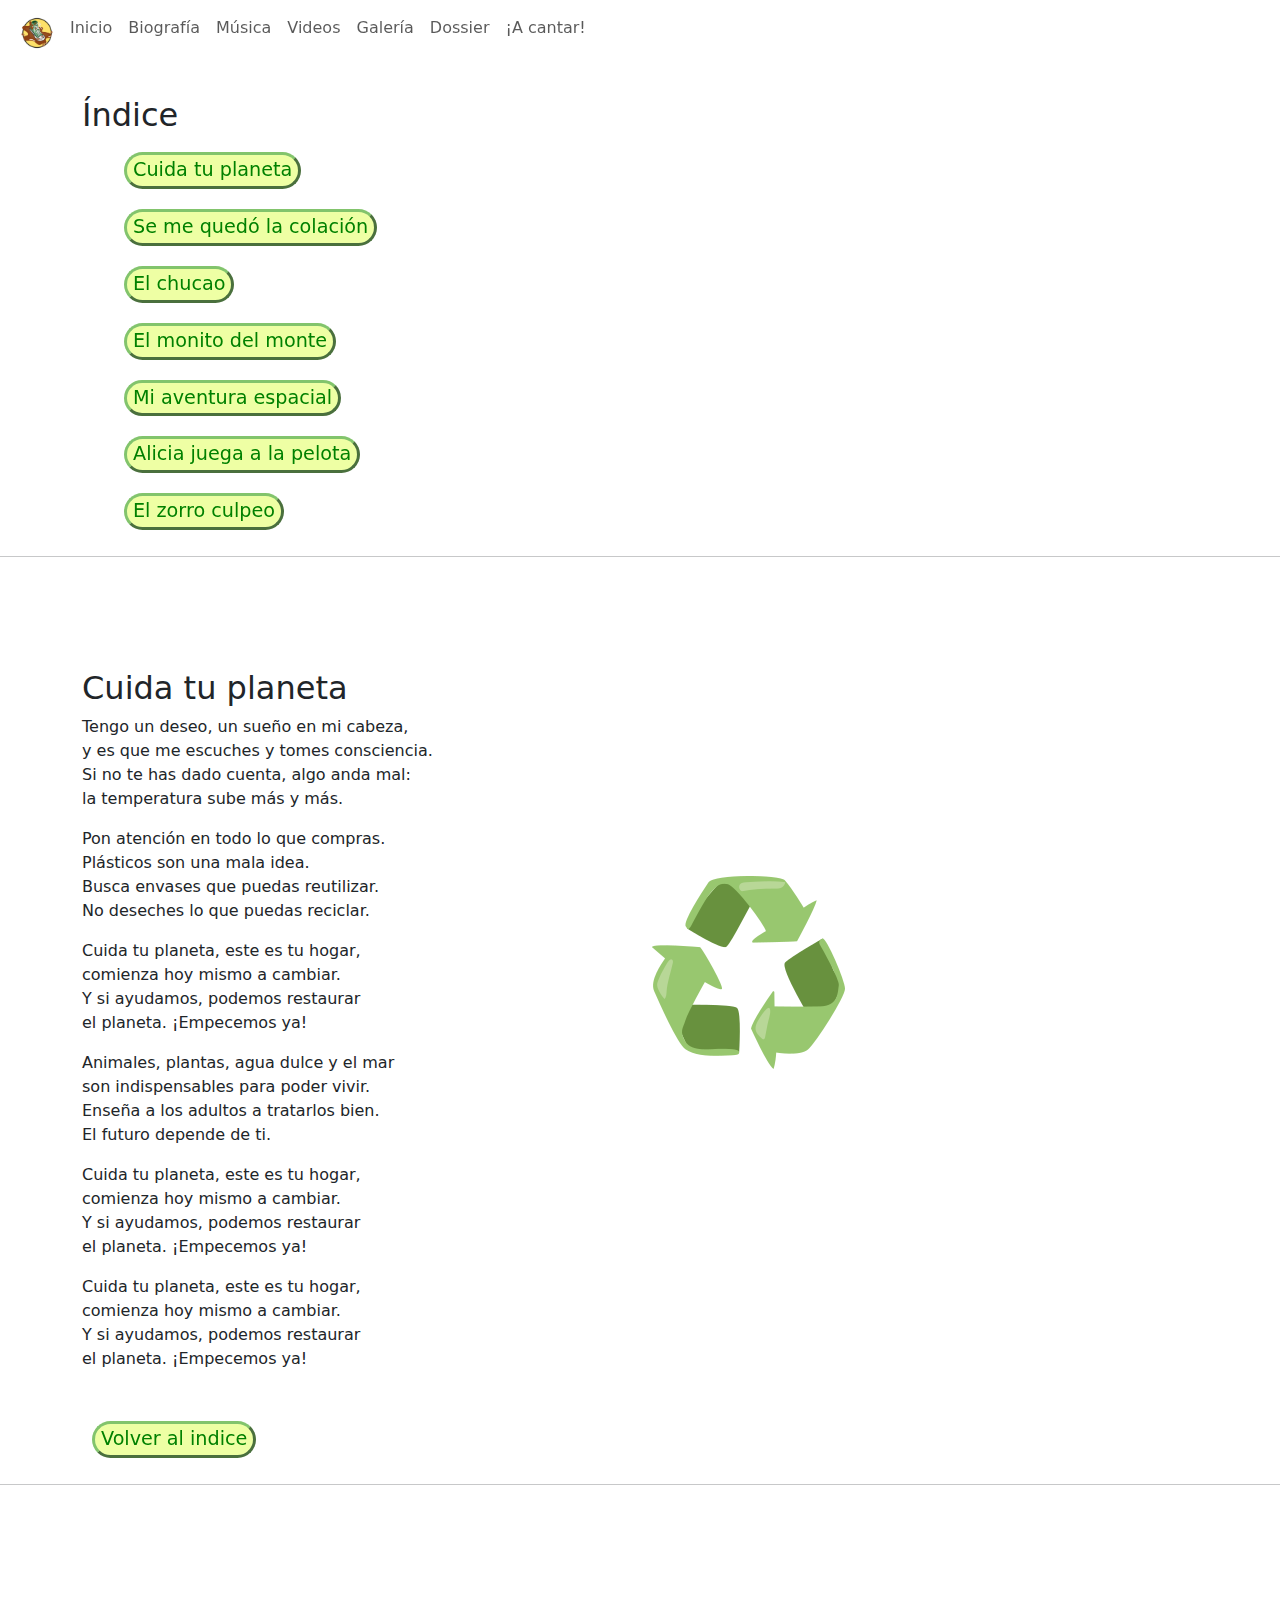
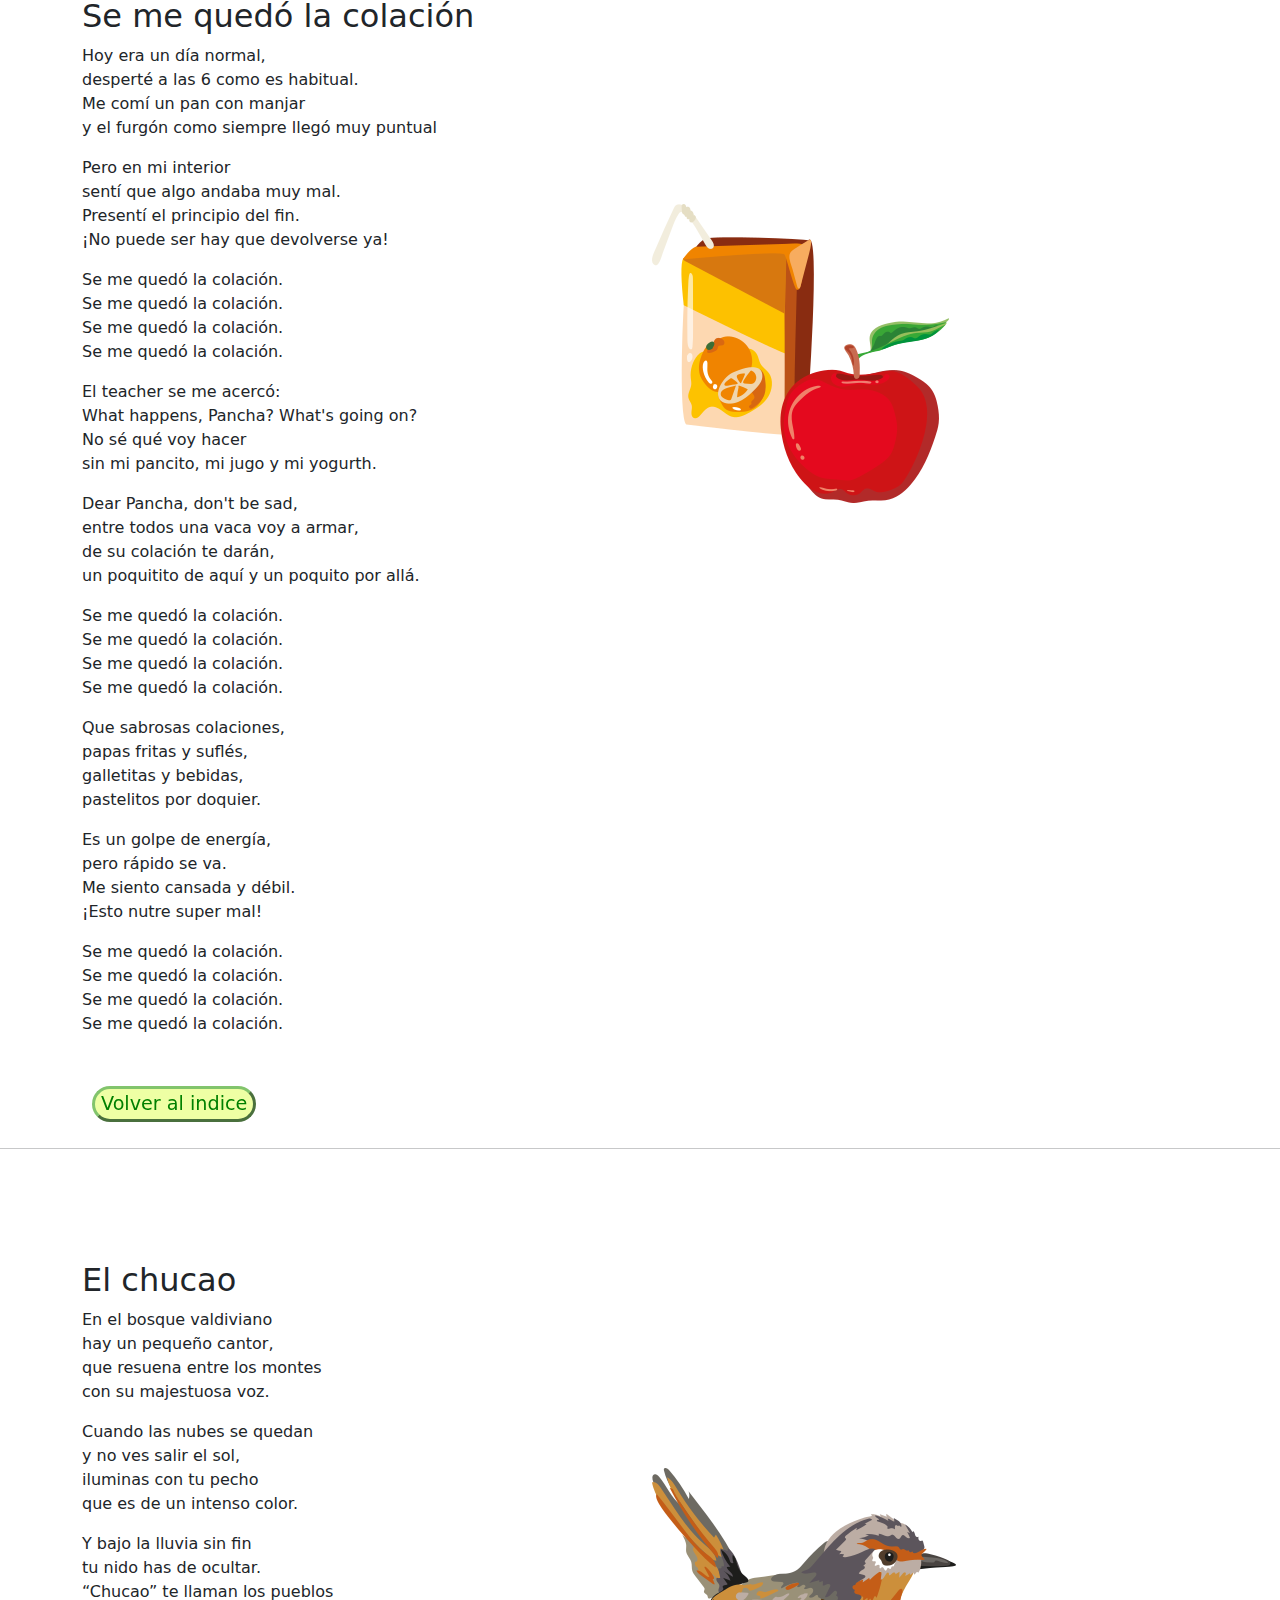
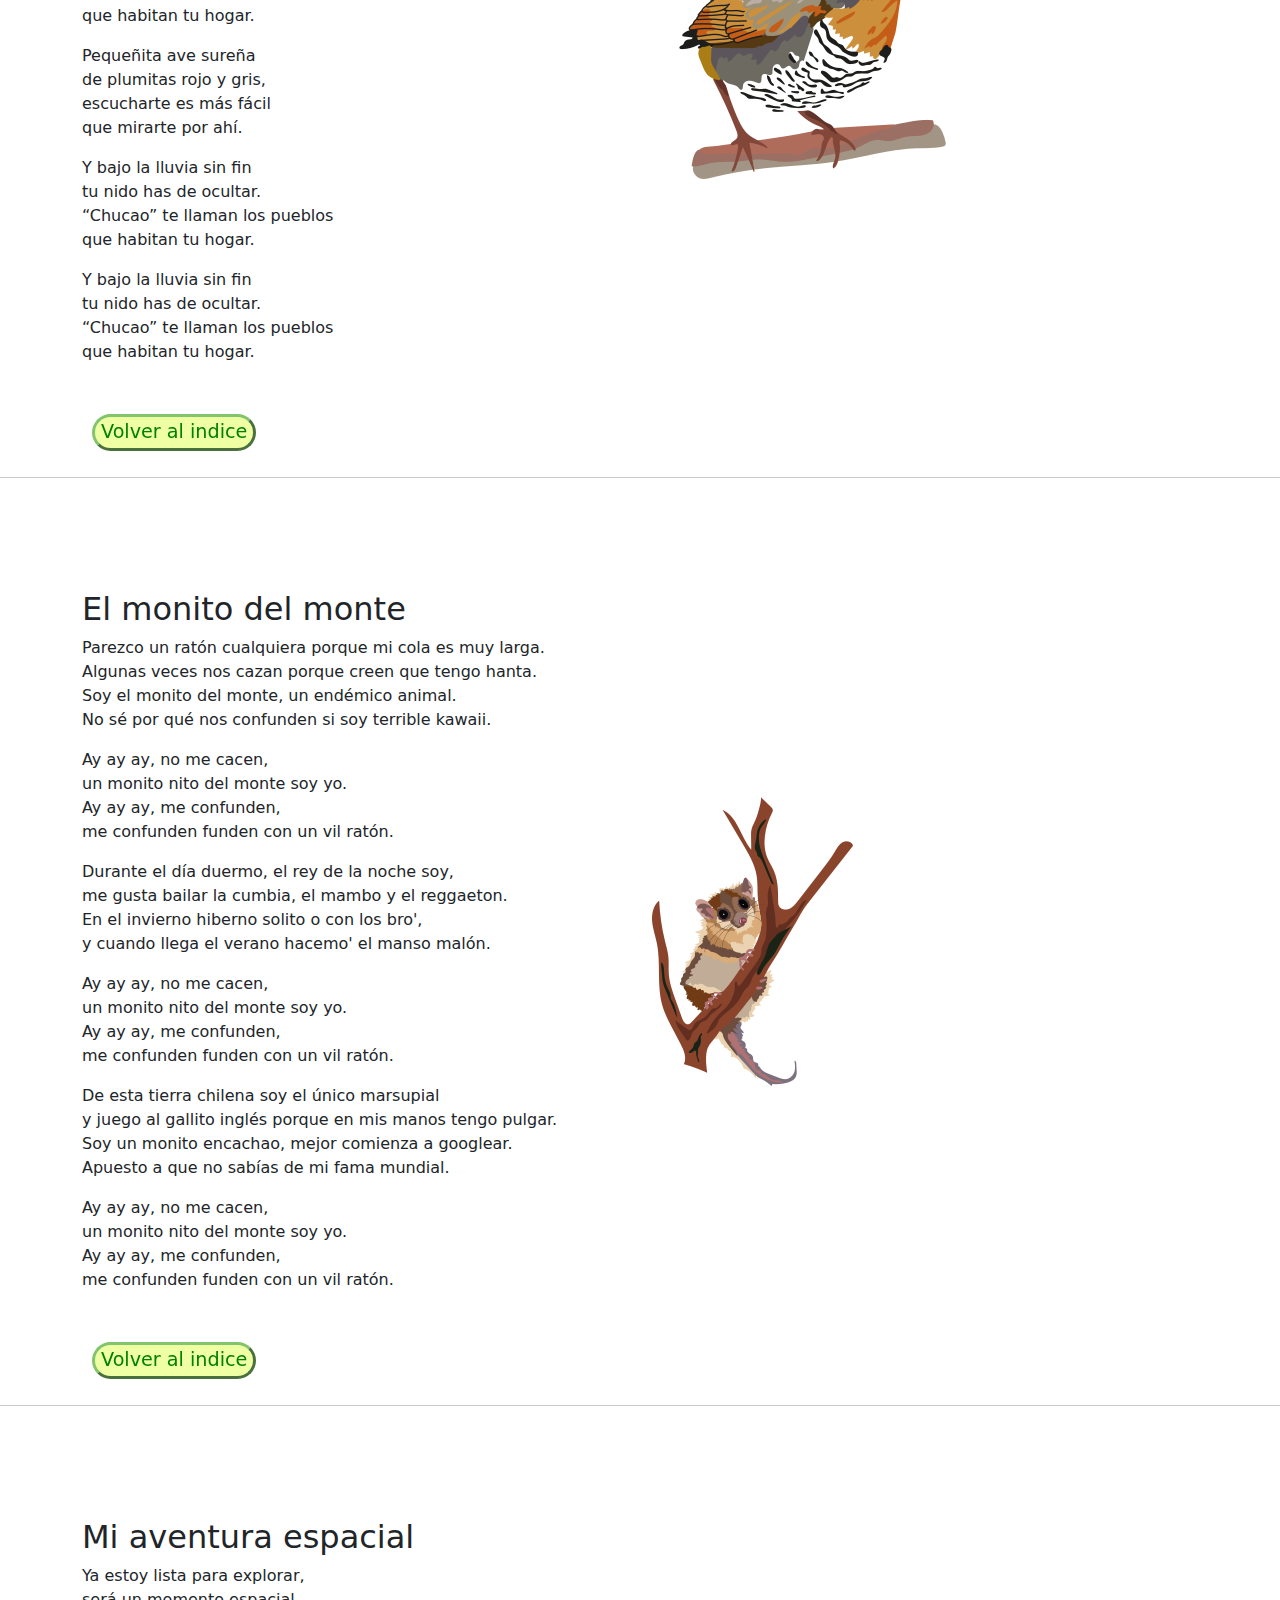
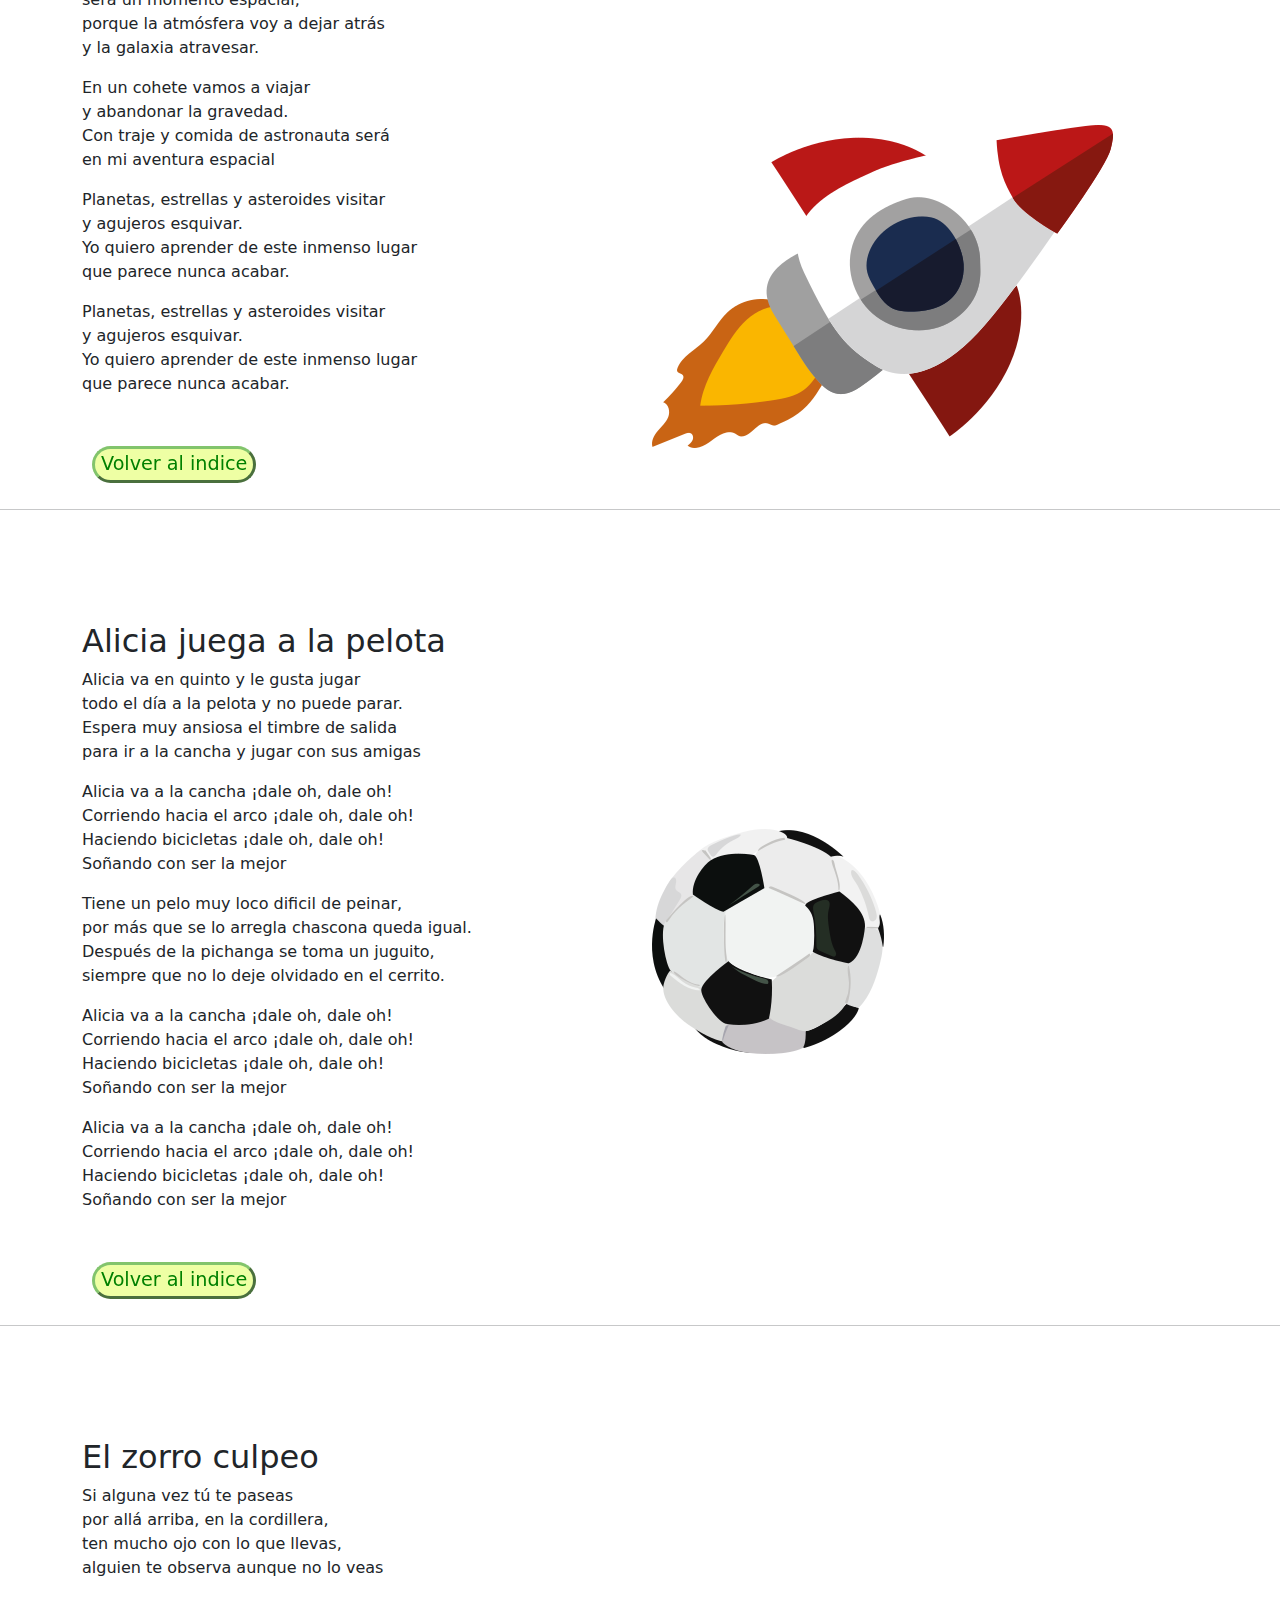
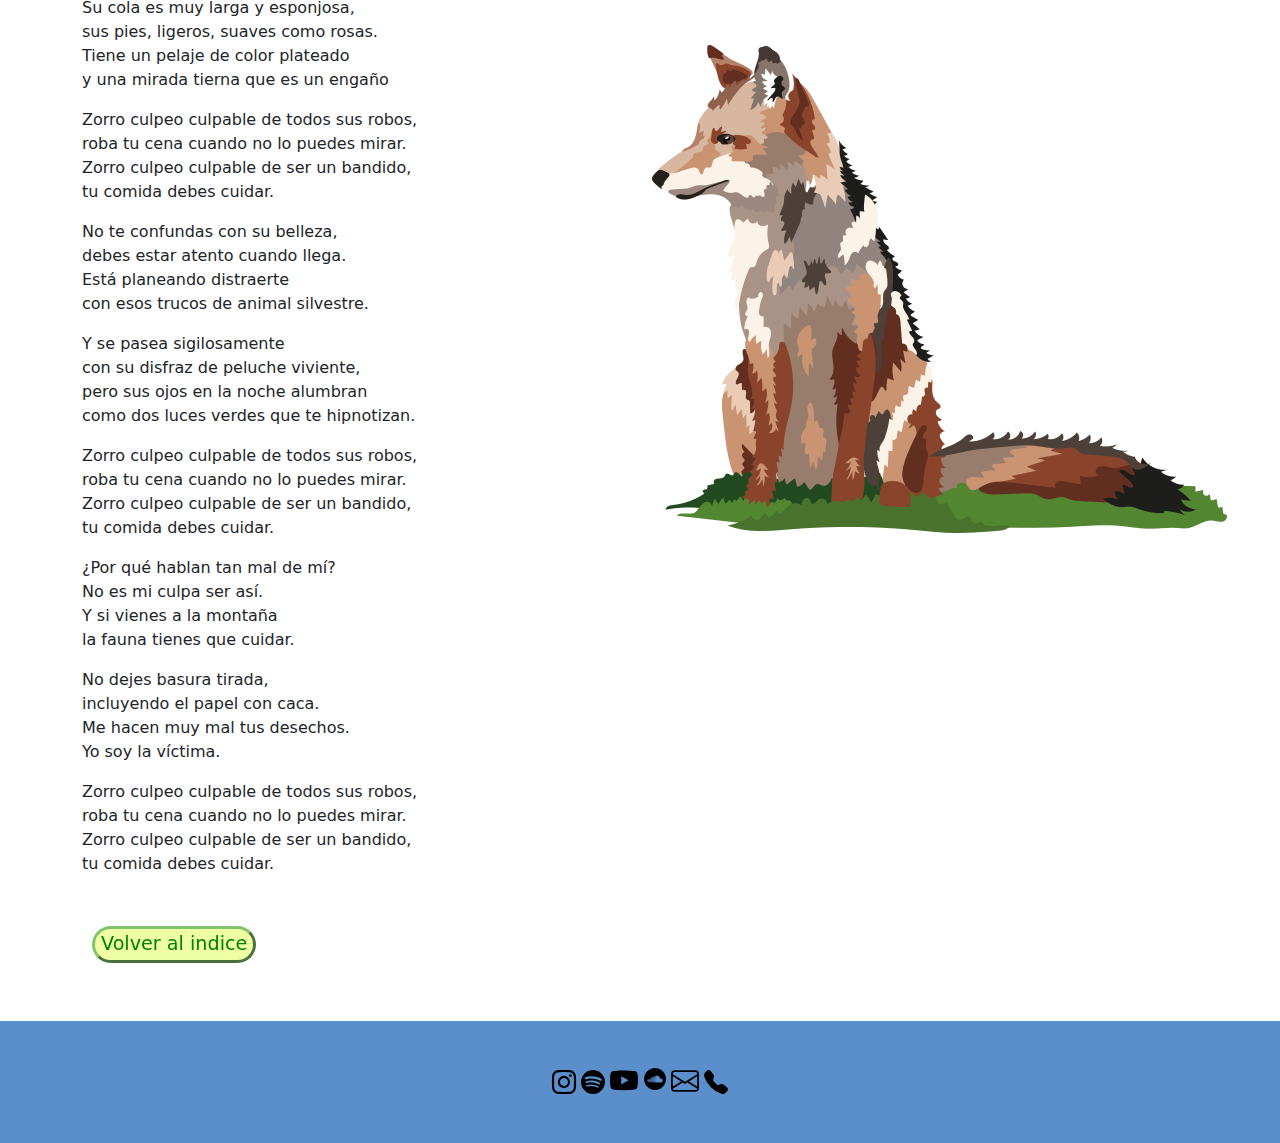
<file: html/letras.html>
<!DOCTYPE html>
<html lang="en">

<head>
  <meta charset="UTF-8">
  <meta name="viewport" content="width=device-width, initial-scale=1.0">
  <title>¡A cantar!</title>
  <link href="https://cdn.jsdelivr.net/npm/bootstrap@5.3.3/dist/css/bootstrap.min.css" rel="stylesheet" integrity="sha384-QWTKZyjpPEjISv5WaRU9OFeRpok6YctnYmDr5pNlyT2bRjXh0JMhjY6hW+ALEwIH" crossorigin="anonymous">
  <link rel="stylesheet" href="/css/styles.css">
  <link rel="stylesheet" href="https://cdn.jsdelivr.net/npm/bootstrap-icons@1.11.3/font/bootstrap-icons.min.css">
</head>

<body>
  <header>
    <nav class="navbar navbar-expand-lg fixed-top fondoMenu">
      <div class="container-fluid">

        <button class="navbar-toggler" type="button" data-bs-toggle="collapse" data-bs-target="#navbarSupportedContent"
          aria-controls="navbarSupportedContent" aria-expanded="false" aria-label="Toggle navigation">
          <span class="navbar-toggler-icon"></span>
        </button>
        <div class="collapse navbar-collapse centrado" id="navbarSupportedContent">
          <ul class="navbar-nav me-auto mb-2 mb-lg-0">

            <li class="nav-item">
              <img src="/img/Logo.png" alt="Logo" class="nav-link" width="50" height="100%">
            </li>
            <li class="nav-item">
              <a class="nav-link" href="index.html">Inicio</a>
            </li>
            <li class="nav-item">
              <a class="nav-link" href="biografia.html">Biografía</a>
            </li>
            <li class="nav-item">
              <a class="nav-link" href="musica.html">Música</a>
            </li>
            <li class="nav-item">
              <a class="nav-link" href="videos.html">Videos</a>
            </li>
            <li class="nav-item">
              <a class="nav-link" href="galeria.html">Galería</a>
            </li>
            <li class="nav-item">
              <a class="nav-link" href="dossier.html">Dossier</a>
            </li>
            <li class="nav-item">
              <a class="nav-link" href="letras.html">¡A cantar!</a>
            </li>
          </ul>
        </div>
      </div>
    </nav>
  </header>

  <main class="fondoGradiente">
    <br id="indice"><br><br><br>
    <div class="container">
      <h2>Índice</h2>
      <ul>
        <li><a href="#planeta"><button class="botonLetra">Cuida tu planeta</button></a></li>
        <li><a href="#colacion"><button class="botonLetra">Se me quedó la colación</button></a></li>
        <li><a href="#chucao"><button class="botonLetra">El chucao</button></a></li>
        <li><a href="#monito"><button class="botonLetra">El monito del monte</button></a></li>
        <li><a href="#aventura"><button class="botonLetra">Mi aventura espacial</button></a></li>
        <li><a href="#pelota"><button class="botonLetra">Alicia juega a la pelota</button></a></li>
        <li><a href="#zorro"><button class="botonLetra">El zorro culpeo</button></a></li>
      </ul>
    </div>
    <hr><br id="planeta"><br><br><br> <!--Cuida tu planeta-->
    <div class="container">
      <div class="row">
        <div class="col-12 col-sm-6">
          <h2>Cuida tu planeta</h2>
          <p>
            Tengo un deseo, un sueño en mi cabeza,<br>
            y es que me escuches y tomes consciencia.<br>
            Si no te has dado cuenta, algo anda mal:<br>
            la temperatura sube más y más.
          </p>
          <p>
            Pon atención en todo lo que compras.<br>
            Plásticos son una mala idea.<br>
            Busca envases que puedas reutilizar.<br>
            No deseches lo que puedas reciclar.
          </p>
          <p>
            Cuida tu planeta, este es tu hogar,<br>
            comienza hoy mismo a cambiar.<br>
            Y si ayudamos, podemos restaurar <br>
            el planeta. ¡Empecemos ya!
          </p>
          <p>
            Animales, plantas, agua dulce y el mar<br>
            son indispensables para poder vivir.<br>
            Enseña a los adultos a tratarlos bien.<br>
            El futuro depende de ti.              
          </p>
          <p>
            Cuida tu planeta, este es tu hogar,<br>
            comienza hoy mismo a cambiar.<br>
            Y si ayudamos, podemos restaurar <br>
            el planeta. ¡Empecemos ya!                            
          </p>
          <p>
            Cuida tu planeta, este es tu hogar,<br>
            comienza hoy mismo a cambiar.<br>
            Y si ayudamos, podemos restaurar <br>
            el planeta. ¡Empecemos ya!   <br>                         
          </p>
          <br>
          <a href="#indice"><button class="botonLetra">Volver al indice</button></a>
        </div>
        <div class="col-12 col-sm-6 alinear">         
          <iframe class="conBorde rounded-5" width="100%" height="200" scrolling="no" frameborder="no" allow="autoplay" src="https://w.soundcloud.com/player/?url=https%3A//api.soundcloud.com/tracks/1796379445&color=%23ff5500&auto_play=false&hide_related=false&show_comments=true&show_user=true&show_reposts=false&show_teaser=true&visual=true"></iframe>
          <img class="girar" src="/img/Reciclar.png" alt="reciclar"> 
        </div>
      </div>
    </div>
    <hr><br id="colacion"><br><br><br> <!--Se me quedó la colación-->
    <div class="container">
      <div class="row">
        <div class="col-12 col-sm-6">
          <h2>Se me quedó la colación</h2>
          <p>
            Hoy era un día normal, <br>
            desperté a las 6 como es habitual. <br>
            Me comí un pan con manjar <br>
            y el furgón como siempre llegó muy puntual 
          </p>
          <p>
            Pero en mi interior <br>
            sentí que algo andaba muy mal.<br>
            Presentí el principio del fin.<br>
            ¡No puede ser hay que devolverse ya!
          </p>
          <p>
            Se me quedó la colación.<br>
            Se me quedó la colación.<br>
            Se me quedó la colación.<br>
            Se me quedó la colación.
          </p>
          <p>
            El teacher se me acercó:<br>
            What happens, Pancha? What's going on?<br>
            No sé qué voy hacer<br>
            sin mi pancito, mi jugo y mi yogurth.             
          </p>
          <p>
            Dear Pancha, don't be sad,<br>
            entre todos una vaca voy a armar,<br>
            de su colación te darán,<br>
            un poquitito de aquí y un poquito por allá.                           
          </p>
          <p>
            Se me quedó la colación.<br>
            Se me quedó la colación.<br>
            Se me quedó la colación.<br>
            Se me quedó la colación.                       
          </p>
          <p>
            Que sabrosas colaciones,<br>
            papas fritas y suflés,<br>
            galletitas y bebidas,<br>
            pastelitos por doquier.                       
          </p>
          <p>
            Es un golpe de energía,<br>
            pero rápido se va.<br>
            Me siento cansada y débil.<br>
            ¡Esto nutre super mal!                   
          </p>
          <p>
            Se me quedó la colación.<br>
            Se me quedó la colación.<br>
            Se me quedó la colación.<br>
            Se me quedó la colación.                       
          </p>
          <br>
          <a href="#indice"><button class="botonLetra">Volver al indice</button></a>
        </div>
        <div class="col-12 col-sm-6 alinear">
          
          <iframe class="conBorde rounded-5" width="100%" height="200" scrolling="no" frameborder="no" allow="autoplay" src="https://w.soundcloud.com/player/?url=https%3A//api.soundcloud.com/tracks/1796379175&color=%23ff5500&auto_play=false&hide_related=false&show_comments=true&show_user=true&show_reposts=false&show_teaser=true&visual=true"></iframe>
          <img class="saltar" src="/img/Colación.png" alt="reciclar">
        </div>
      </div>
    </div>
    <hr><br id="chucao"><br><br><br> <!--El chucao-->
    <div class="container">
      <div class="row">
        <div class="col-12 col-sm-6">
          <h2>El chucao</h2>
          <p>
            En el bosque valdiviano<br>
            hay un pequeño cantor,<br>
            que resuena entre los montes<br>
            con su majestuosa voz.
          </p>
          <p>
            Cuando las nubes se quedan<br>
            y no ves salir el sol,<br>
            iluminas con tu pecho<br>
            que es de un intenso color.
          </p>
          <p>
            Y bajo la lluvia sin fin<br>
            tu nido has de ocultar.<br>
            “Chucao” te llaman los pueblos <br>
            que habitan tu hogar.
          </p>
          <p>
            Pequeñita ave sureña<br>
            de plumitas rojo y gris,<br>
            escucharte es más fácil<br>
            que mirarte por ahí.            
          </p>
          <p>
            Y bajo la lluvia sin fin<br>
            tu nido has de ocultar.<br>
            “Chucao” te llaman los pueblos <br>
            que habitan tu hogar.
          </p>
          <p>
            Y bajo la lluvia sin fin<br>
            tu nido has de ocultar.<br>
            “Chucao” te llaman los pueblos <br>
            que habitan tu hogar.
          </p>
          <br>
          <a href="#indice"><button class="botonLetra">Volver al indice</button></a>
        </div>
        <div class="col-12 col-sm-6 alinear">
          
          <iframe class="conBorde rounded-5" width="100%" height="200" scrolling="no" frameborder="no" allow="autoplay" src="https://w.soundcloud.com/player/?url=https%3A//api.soundcloud.com/tracks/1796379394&color=%23ff5500&auto_play=false&hide_related=false&show_comments=true&show_user=true&show_reposts=false&show_teaser=true&visual=true"></iframe>
          <img class="caminar" src="/img/Chucao.png" alt="chucao">
        </div>
      </div>
    </div>
    <hr><br id="monito"><br><br><br> <!--El monito del monte-->
    <div class="container">
      <div class="row">
        <div class="col-12 col-sm-6">
          <h2>El monito del monte</h2>
          <p>
            Parezco un ratón cualquiera porque mi cola es muy larga.<br>
            Algunas veces nos cazan porque creen que tengo hanta.<br>
            Soy el monito del monte, un endémico animal.<br>
            No sé por qué nos confunden si soy terrible kawaii. 
          </p>
          <p>
            Ay ay ay, no me cacen,<br>
            un monito nito del monte soy yo.<br>
            Ay ay ay, me confunden,<br>
            me confunden funden con un vil ratón.
          </p>
          <p>
            Durante el día duermo, el rey de la noche soy,<br>
            me gusta bailar la cumbia, el mambo y el reggaeton.<br>
            En el invierno hiberno solito o con los bro',<br>
            y cuando llega el verano hacemo' el manso malón.
          </p>
          <p>
            Ay ay ay, no me cacen,<br>
            un monito nito del monte soy yo.<br>
            Ay ay ay, me confunden,<br>
            me confunden funden con un vil ratón.
          </p>
          <p>
            De esta tierra chilena soy el único marsupial<br>
            y juego al gallito inglés porque en mis manos tengo pulgar.<br>
            Soy un monito encachao, mejor comienza a googlear.<br>
            Apuesto a que no sabías de mi fama mundial.
          </p>
          <p>
            Ay ay ay, no me cacen,<br>
            un monito nito del monte soy yo.<br>
            Ay ay ay, me confunden,<br>
            me confunden funden con un vil ratón.
          </p>
          <br>
          <a href="#indice"><button class="botonLetra">Volver al indice</button></a>
        </div>
        <div class="col-12 col-sm-6 alinear">
          
          <iframe class="conBorde rounded-5" width="100%" height="200" scrolling="no" frameborder="no" allow="autoplay" src="https://w.soundcloud.com/player/?url=https%3A//api.soundcloud.com/tracks/1796379349&color=%23ff5500&auto_play=false&hide_related=false&show_comments=true&show_user=true&show_reposts=false&show_teaser=true&visual=true"></iframe>
          <img class="saltar" src="/img/Monito del monte.png" alt="monito del monte">
        </div>
      </div>
    </div>
    <hr><br id="aventura"><br><br><br> <!--Mi aventura espacial-->
    <div class="container">
      <div class="row">
        <div class="col-12 col-sm-6">
          <h2>Mi aventura espacial</h2>
          <p>
            Ya estoy lista para explorar,<br>
            será un momento espacial,<br>
            porque la atmósfera voy a dejar atrás<br>
            y la galaxia atravesar.
          </p>
          <p>
            En un cohete vamos a viajar<br>
            y abandonar la gravedad.<br>
            Con traje y comida de astronauta será<br>
            en mi aventura espacial
          </p>
          <p>
            Planetas, estrellas y asteroides visitar<br>
            y agujeros esquivar.<br>
            Yo quiero aprender de este inmenso lugar<br>
            que parece nunca acabar.
          </p>
          <p>
            Planetas, estrellas y asteroides visitar<br>
            y agujeros esquivar.<br>
            Yo quiero aprender de este inmenso lugar<br>
            que parece nunca acabar.
          </p>
          <br>
          <a href="#indice"><button class="botonLetra">Volver al indice</button></a>
        </div>
        <div class="col-12 col-sm-6 alinear">
          
          <iframe class="conBorde rounded-5" width="100%" height="200" scrolling="no" frameborder="no" allow="autoplay" src="https://w.soundcloud.com/player/?url=https%3A//api.soundcloud.com/tracks/1796379220&color=%23ff5500&auto_play=false&hide_related=false&show_comments=true&show_user=true&show_reposts=false&show_teaser=true&visual=true"></iframe>
          <img class="girar" src="/img/Cohete.png" alt="cohete">
        </div>
      </div>
    </div>
    <hr><br id="pelota"><br><br><br> <!--Alicia juega a la pelota-->
    <div class="container">
      <div class="row">
        <div class="col-12 col-sm-6">
          <h2>Alicia juega a la pelota</h2>
          <p>
            Alicia va en quinto y le gusta jugar <br>
            todo el día a la pelota y no puede parar.<br>
            Espera muy ansiosa el timbre de salida<br>
            para ir a la cancha y jugar con sus amigas
          </p>
          <p>
            Alicia va a la cancha ¡dale oh, dale oh!<br>
            Corriendo hacia el arco ¡dale oh, dale oh!<br>
            Haciendo bicicletas ¡dale oh, dale oh!<br>
            Soñando con ser la mejor 
          </p>
          <p>
            Tiene un pelo muy loco dificil de peinar,<br>
            por más que se lo arregla chascona queda igual.<br>
            Después de la pichanga se toma un juguito,<br>
            siempre que no lo deje olvidado en el cerrito.
          </p>
          <p>
            Alicia va a la cancha ¡dale oh, dale oh!<br>
            Corriendo hacia el arco ¡dale oh, dale oh!<br>
            Haciendo bicicletas ¡dale oh, dale oh!<br>
            Soñando con ser la mejor 
          </p>
          <p>
            Alicia va a la cancha ¡dale oh, dale oh!<br>
            Corriendo hacia el arco ¡dale oh, dale oh!<br>
            Haciendo bicicletas ¡dale oh, dale oh!<br>
            Soñando con ser la mejor 
          </p>
          <br>
          <a href="#indice"><button class="botonLetra">Volver al indice</button></a>
        </div>
        <div class="col-12 col-sm-6 alinear">
          
          <iframe class="conBorde rounded-5" width="100%" height="200" scrolling="no" frameborder="no" allow="autoplay" src="https://w.soundcloud.com/player/?url=https%3A//api.soundcloud.com/tracks/1796379502&color=%23ff5500&auto_play=false&hide_related=false&show_comments=true&show_user=true&show_reposts=false&show_teaser=true&visual=true"></iframe>
          <img class="caminar" src="/img/Pelota.png" alt="pelota">
        </div>
      </div>
    </div>
    <hr><br id="zorro"><br><br><br> <!--El zorro culpeo-->
    <div class="container">
      <div class="row">
        <div class="col-12 col-sm-6">
          <h2>El zorro culpeo</h2>
          <p>
            Si alguna vez tú te paseas<br>
            por allá arriba, en la cordillera,<br>
            ten mucho ojo con lo que llevas,<br>
            alguien te observa aunque no lo veas
          </p>
          <p>
            Su cola es muy larga y esponjosa,<br>
            sus pies, ligeros, suaves como rosas.<br>
            Tiene un pelaje de color plateado<br>
            y una mirada tierna que es un engaño
          </p>
          <p>
            Zorro culpeo culpable de todos sus robos,<br>
            roba tu cena cuando no lo puedes mirar.<br>
            Zorro culpeo culpable de ser un bandido,<br>
            tu comida debes cuidar.
          </p>
          <p>
            No te confundas con su belleza,<br>
            debes estar atento cuando llega.<br>
            Está planeando distraerte<br>
            con esos trucos de animal silvestre.
          </p>
          <p>
            Y se pasea sigilosamente<br>
            con su disfraz de peluche viviente,<br>
            pero sus ojos en la noche alumbran <br>
            como dos luces verdes que te hipnotizan.
          </p>
          <p>
            Zorro culpeo culpable de todos sus robos,<br>
            roba tu cena cuando no lo puedes mirar.<br>
            Zorro culpeo culpable de ser un bandido,<br>
            tu comida debes cuidar.
          </p>
          <p>
            ¿Por qué hablan tan mal de mí?<br>
            No es mi culpa ser así.<br>
            Y si vienes a la montaña<br>
            la fauna tienes que cuidar.
          </p>
          <p>
            No dejes basura tirada,<br>
            incluyendo el papel con caca.<br>
            Me hacen muy mal tus desechos.<br>
            Yo soy la víctima.
          </p>
          <p>
            Zorro culpeo culpable de todos sus robos,<br>
            roba tu cena cuando no lo puedes mirar.<br>
            Zorro culpeo culpable de ser un bandido,<br>
            tu comida debes cuidar.
          </p>
          <br>
          <a href="#indice"><button class="botonLetra">Volver al indice</button></a>
        </div>
        <div class="col-12 col-sm-6 alinear">
          
          <iframe class="conBorde rounded-5" width="100%" height="200" scrolling="no" frameborder="no" allow="autoplay" src="https://w.soundcloud.com/player/?url=https%3A//api.soundcloud.com/tracks/1796379313&color=%23ff5500&auto_play=false&hide_related=false&show_comments=true&show_user=true&show_reposts=false&show_teaser=true&visual=true"></iframe>
          <img class="saltar" src="/img/Zorro.png" alt="zorro">
        </div>
      </div>
    </div>
    <br><br>
  </main>

  <footer class="text-center fondoFooter">
    <br>
    <div class="m-3 alinear">
      <a href="https://www.instagram.com/zapatitocochinito.musica?utm_source=ig_web_button_share_sheet&igsh=ZDNlZDc0MzIxNw=="
        class="linkVerde"><i class="bi bi-instagram fs-4 linkVerde"></i></a>
      <a href="https://open.spotify.com/intl-es/album/2QWiLp4XxTMndGovSvH4gm?si=ypUrPo7JRSOEtaqRHPyKVw"
        class="linkVerde"><i class="bi bi-spotify fs-4 linkVerde"></i></a>
      <a href="https://youtube.com/@ZapatitoCochinito?si=O89LcbOMZm8HDogZ" class="linkVerde"><i
          class="bi bi-youtube fs-3 linkVerde"></i></a>
      <a href="https://soundcloud.com/zapatito-cochinito?utm_source=clipboard&utm_medium=text&utm_campaign=social_sharing"
        class="linkVerde"><img src="/img/SoundCloud.png" alt="SoundCloud" height="25"
          class="iconoPropio"></a>
      <a href="zapatitocochinito.musica@gmail.com" class="linkVerde"><i class="bi bi-envelope fs-3"></i></a>
      <a href=tel:+56995055196 class="linkVerde linkVerde"><i class="bi bi-telephone-fill fs-4"></i></a>
    </div>

    <br>
  </footer>
  <script src="https://cdn.jsdelivr.net/npm/bootstrap@5.3.3/dist/js/bootstrap.bundle.min.js"
    integrity="sha384-YvpcrYf0tY3lHB60NNkmXc5s9fDVZLESaAA55NDzOxhy9GkcIdslK1eN7N6jIeHz"
    crossorigin="anonymous"></script>
</body>

</html>
</file>
<file: css/styles.css>
p{
    text-align: justify;
}
li{
    list-style: none;
}
.fondoGradiente{
    background-color: rgb(255, 255, 255);
}

.fondoMenu{
    background-color: rgba(255, 255, 255, 0.758);
}

.fondoFooter{
    background-color: rgb(91, 143, 203);
}

.fullScreen{
    height: 100%;
}

.textoParrafo{
    color: rgb(0, 0, 0);
    font-style: italic;
}

.centrado{
    justify-content: center;
    text-align: center;
}

.conRedondeado{
    border-radius: 12px;
}

.margen{
    margin: 35px;
}

.margen1{
    margin: 13px;
}

.padding1{
    padding: 13px;
}

.proximamente{
    margin-left: 16px;
}

.conBorde{
    padding: 10px;
}

.anchoAltoFotoMain{
    max-width: 100%;
    max-height: fit-content;
    display: flex;
}

.linkVerde{
    color:rgb(0, 0, 0);
    font-style:italic;
    filter: contrast(100%);
}

.linkVerde:hover{
    filter: contrast(80%);
}

.iconoPropio{
    margin-top: -12px;
    padding-bottom: 3px;
    filter: contrast(100%);
}

.iconoPropio:hover{
    filter: contrast(80%);
}

.cuadroVideo{
    border-radius: 10px;
    margin: 5px;
}

.galleryImg {
    border-radius: 10px;
  }

.galleryImg:hover{
    z-index: 1000;
    transform: scale(1.5);
    display: block;
    margin-left: auto;
    margin-right: auto;
    transition: 0.5s;
  }

  .botonDescarga{
    border-width: medium;
    border-radius: 10px;
    font-size: larger;  
    filter: brightness(100%);  
  }

  .botonDescarga:hover{
    filter: brightness(70%);
  }

.botonLetra{
    margin: 10px;
    border-width: medium;
    border-radius: 50px;
    border-color: rgb(130, 196, 108);
    background: rgb(238, 255, 164);
    font-size: larger;
    color: green;
    filter: brightness(100%); 
}

.botonLetra:hover{
    filter: brightness(70%);
  }

  .alinear{
    align-items: center;
    justify-content: center;
  }

.girar{
    animation-duration: 3s;
    animation-name: giro;
    animation-iteration-count: infinite;
}
@keyframes giro {
    from {
    transform: rotate(0deg);
    }
    to {
    transform: rotate(360deg);
    }
}

.saltar{
    animation: salto 5s infinite;
}
@keyframes salto {
    0%   {transform: scaleY(0.5);}
    25%  {transform: scaleY(1.5);}
    75%  {transform: scaleY(1);}
    100% {transform: scaleY(0.75);}
}

.caminar{
    animation: paso 3s infinite;
}
@keyframes paso {
    0%   {transform: translate(0px,0px);}
    10%  {transform: translate(40px,-10px);}
    20%  {transform: translate(80px,0px);}
    80%  {transform: translate(80px,0px);}
    90%  {transform: translate(40px,-10px);}
    100% {transform: translate(0px,0px);}
}
</file>
